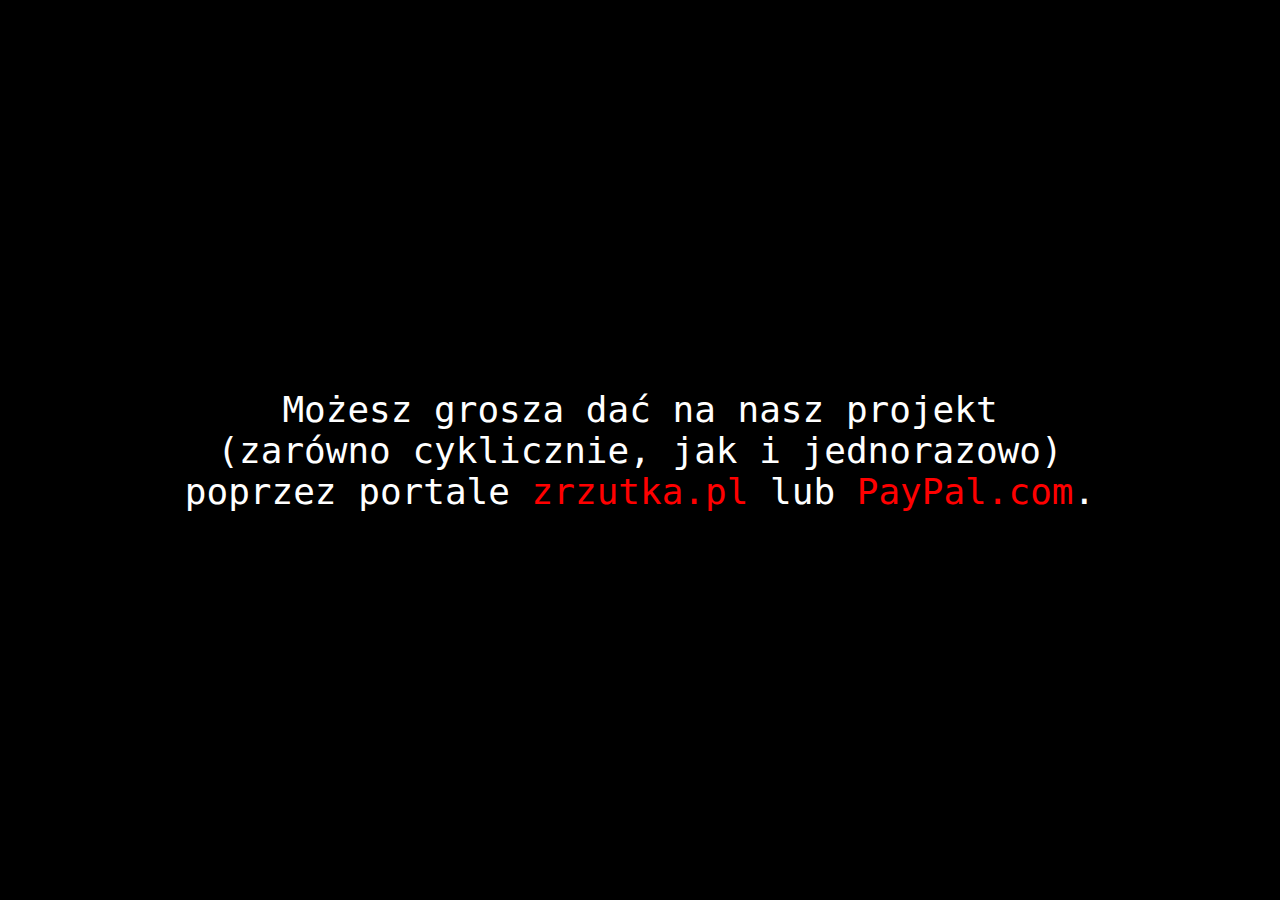
<file: grosza-daj.html>
<!DOCTYPE html>
<html lang="pl">
  <head>
    <!-- Global site tag (gtag.js) - Google Analytics -->
    <script async src="https://www.googletagmanager.com/gtag/js?id=UA-168444959-1"></script>
    <script>
      window.dataLayer = window.dataLayer || [];
      function gtag(){dataLayer.push(arguments);}
      gtag('js', new Date());
      gtag('config', 'UA-168444959-1');
    </script>
    <meta charset="utf-8">
    <meta name="theme-color" content="#000000">
    <title>grosza daj... - toq.app</title>
    <link rel="stylesheet" type="text/css" href="basic.css">
    <link rel="shortcut icon" type="image/png" href="favicon.png"/>
  </head>
  <body>
    <center>
      Możesz grosza dać na nasz projekt<br/>(zarówno cyklicznie, jak&nbsp;i&nbsp;jednorazowo)<br/>poprzez portale <a href="https://zrzutka.pl/b936p2">zrzutka.pl</a> lub&nbsp;<a href="https://www.paypal.com/cgi-bin/webscr?cmd=_s-xclick&hosted_button_id=UJ8EDS4SC7LV6&source=url">PayPal.com</a>.
    </center>
  </body>
</html>
</file>
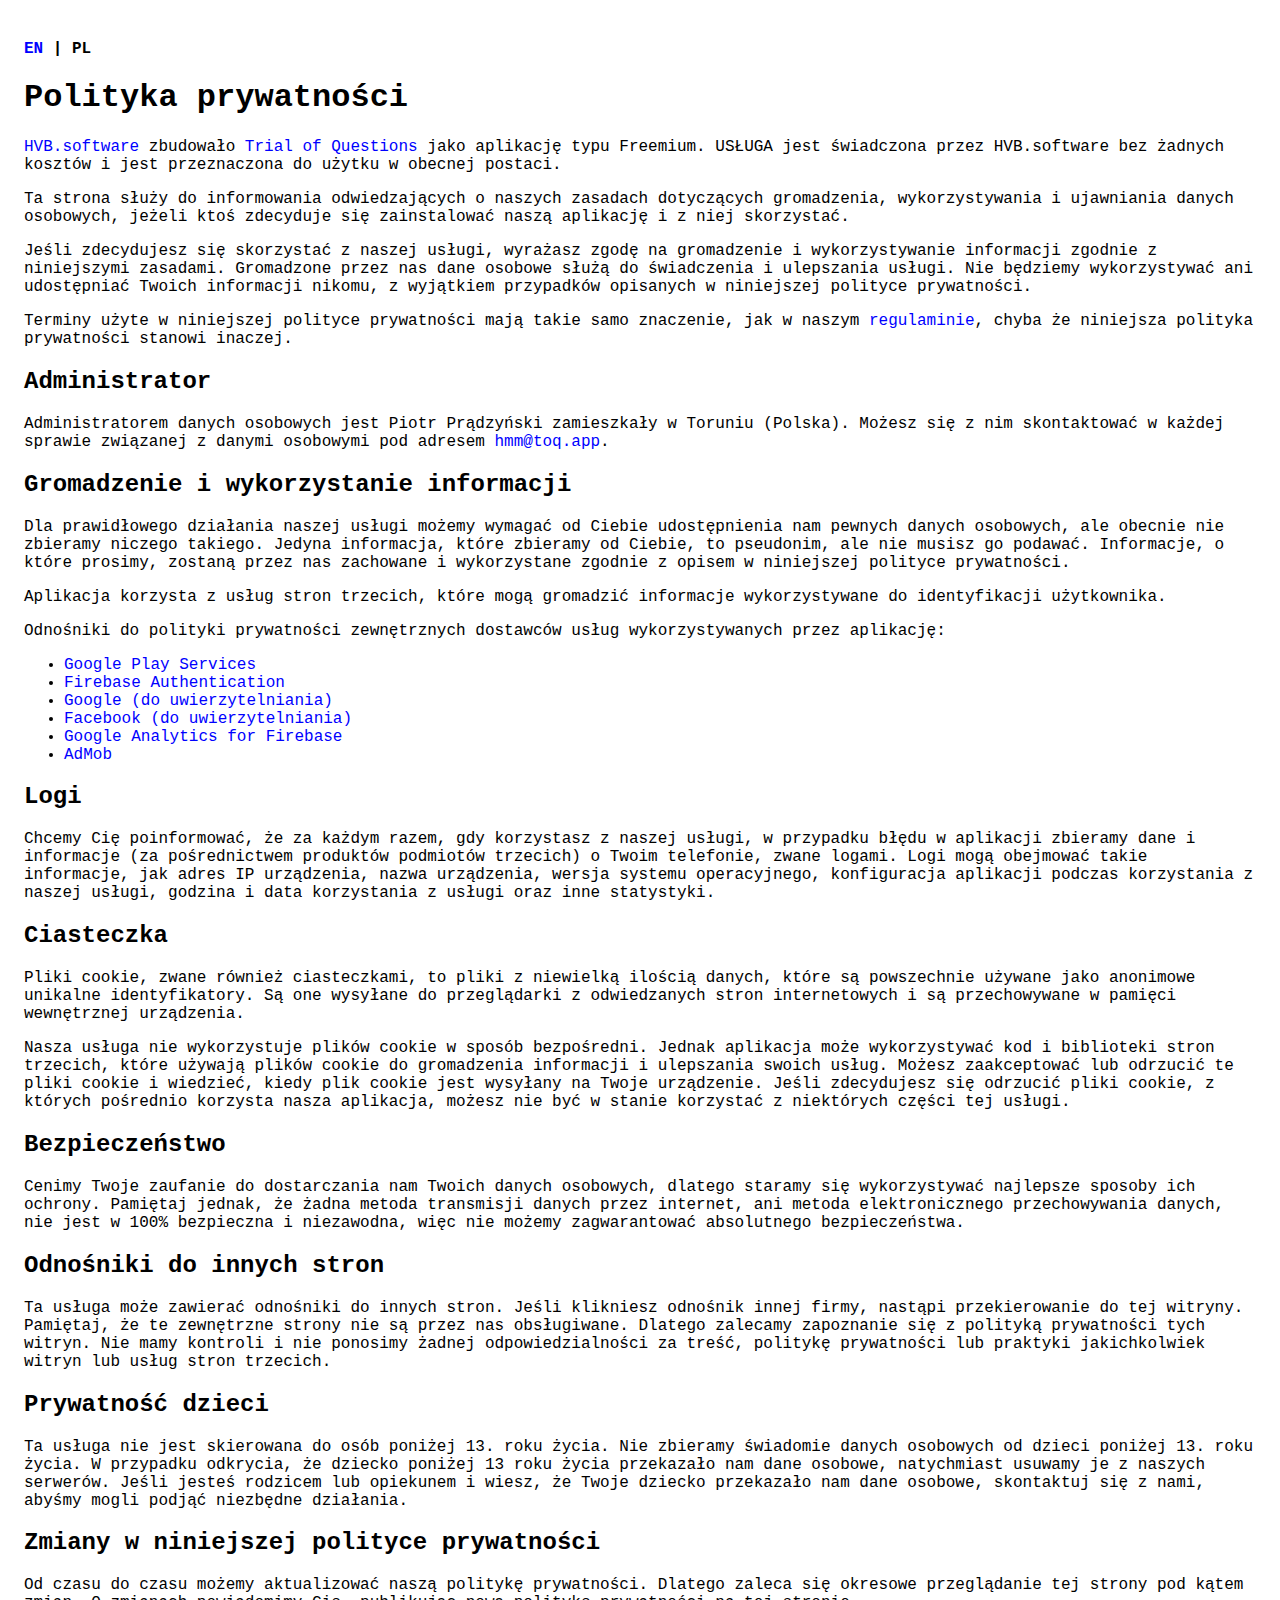
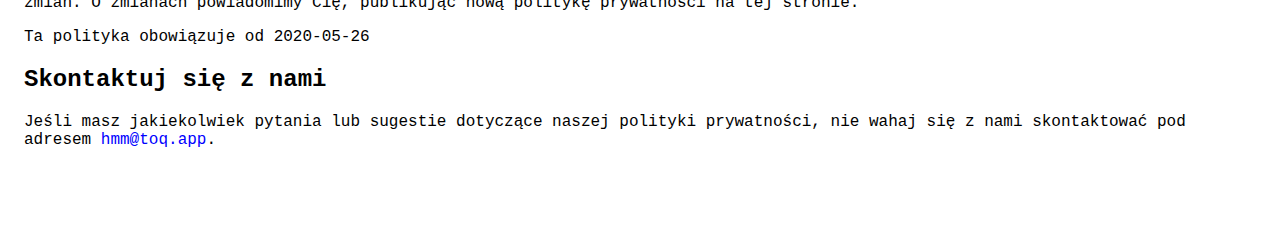
<file: polityka-prywatnosci.html>
<!DOCTYPE html>
<html lang="pl">
  <head>
    <!-- Global site tag (gtag.js) - Google Analytics -->
    <script async src="https://www.googletagmanager.com/gtag/js?id=UA-168444959-1"></script>
    <script>
      window.dataLayer = window.dataLayer || [];
      function gtag(){dataLayer.push(arguments);}
      gtag('js', new Date());
      gtag('config', 'UA-168444959-1');
    </script>
    <meta charset="utf-8">
    <meta name='viewport' content='width=device-width'>
    <title>Polityka prywatności - toq.app</title>
    <link rel="stylesheet" type="text/css" href="text-only.css">
    <link rel="shortcut icon" type="image/png" href="favicon.png"/>
  </head>
  <body>
    <p><strong><a href="privacy-policy.html">EN</a> | PL</strong></p>
    <h1>Polityka prywatności</h1>
    <p>
      <a href="https://hvb.software">HVB.software</a> zbudowało <a href="https://toq.app">Trial of Questions</a> jako aplikację typu Freemium. 
      USŁUGA jest świadczona przez HVB.software bez żadnych kosztów i jest przeznaczona do użytku w obecnej postaci.
    </p> 
    <p>
      Ta strona służy do informowania odwiedzających o naszych zasadach dotyczących gromadzenia, wykorzystywania i ujawniania danych osobowych, 
      jeżeli ktoś zdecyduje się zainstalować naszą aplikację i z niej skorzystać.
    </p>
    <p>
      Jeśli zdecydujesz się skorzystać z naszej usługi, wyrażasz zgodę na gromadzenie i wykorzystywanie informacji zgodnie z niniejszymi zasadami.
      Gromadzone przez nas dane osobowe służą do świadczenia i ulepszania usługi.
      Nie będziemy wykorzystywać ani udostępniać Twoich informacji nikomu, z wyjątkiem przypadków opisanych w niniejszej polityce prywatności.
    </p>
    <p>
      Terminy użyte w niniejszej polityce prywatności mają takie samo znaczenie, jak w naszym <a href="regulamin.html">regulaminie</a>, 
      chyba że niniejsza polityka prywatności stanowi inaczej.
    </p>
    <h2>Administrator</h2>
    <p>
      Administratorem danych osobowych jest Piotr Prądzyński zamieszkały w Toruniu (Polska). 
      Możesz się z nim skontaktować w każdej sprawie związanej z danymi osobowymi pod adresem <a href="mailto:hmm@toq.app">hmm@toq.app</a>.
    </p>
    <h2>Gromadzenie i wykorzystanie informacji</h2>
    <p>
      Dla prawidłowego działania naszej usługi możemy wymagać od Ciebie udostępnienia nam pewnych danych osobowych, ale obecnie nie zbieramy niczego takiego.
      Jedyna informacja, które zbieramy od Ciebie, to pseudonim, ale nie musisz go podawać.
      Informacje, o które prosimy, zostaną przez nas zachowane i wykorzystane zgodnie z opisem w niniejszej polityce prywatności.
    </p>
    <p>
      Aplikacja korzysta z usług stron trzecich, które mogą gromadzić informacje wykorzystywane do identyfikacji użytkownika.
    </p> 
    <p>
      Odnośniki do polityki prywatności zewnętrznych dostawców usług wykorzystywanych przez aplikację:
    </p> 
    <ul>
      <li><a href="https://www.google.com/policies/privacy/">Google Play Services</a></li>
      <li><a href="https://firebase.google.com/support/privacy">Firebase Authentication</a></li>
      <li><a href="https://www.google.com/policies/privacy/">Google (do uwierzytelniania)</a></li>
      <li><a href="https://www.facebook.com/about/privacy/update/printable">Facebook (do uwierzytelniania)</a></li>
      <li><a href="https://firebase.google.com/policies/analytics">Google Analytics for Firebase</a></li>
      <li><a href="https://support.google.com/admob/answer/6128543">AdMob</a></li>
    </ul>
    <h2>Logi</h2>
    <p>
      Chcemy Cię poinformować, że za każdym razem, gdy korzystasz z naszej usługi, 
      w przypadku błędu w aplikacji zbieramy dane i informacje (za pośrednictwem produktów podmiotów trzecich) o Twoim telefonie, zwane logami.
      Logi mogą obejmować takie informacje, jak adres IP urządzenia, nazwa urządzenia, wersja systemu operacyjnego, 
      konfiguracja aplikacji podczas korzystania z naszej usługi, godzina i data korzystania z usługi oraz inne statystyki.
    </p>
    <h2>Ciasteczka</h2>
    <p>
      Pliki cookie, zwane również ciasteczkami, to pliki z niewielką ilością danych, które są powszechnie używane jako anonimowe unikalne identyfikatory.
      Są one wysyłane do przeglądarki z odwiedzanych stron internetowych i są przechowywane w pamięci wewnętrznej urządzenia.
    </p>
    <p>
      Nasza usługa nie wykorzystuje plików cookie w sposób bezpośredni.
      Jednak aplikacja może wykorzystywać kod i biblioteki stron trzecich, które używają plików cookie do gromadzenia informacji i ulepszania swoich usług.
      Możesz zaakceptować lub odrzucić te pliki cookie i wiedzieć, kiedy plik cookie jest wysyłany na Twoje urządzenie.
      Jeśli zdecydujesz się odrzucić pliki cookie, z których pośrednio korzysta nasza aplikacja, 
      możesz nie być w stanie korzystać z niektórych części tej usługi.
    </p>
    <h2>Bezpieczeństwo</h2>
    <p>
      Cenimy Twoje zaufanie do dostarczania nam Twoich danych osobowych, dlatego staramy się wykorzystywać najlepsze sposoby ich ochrony.
      Pamiętaj jednak, że żadna metoda transmisji danych przez internet, ani metoda elektronicznego przechowywania danych, 
      nie jest w 100% bezpieczna i niezawodna, więc nie możemy zagwarantować absolutnego bezpieczeństwa.
    </p>
    <h2>Odnośniki do innych stron</h2>
    <p>
      Ta usługa może zawierać odnośniki do innych stron. 
      Jeśli klikniesz odnośnik innej firmy, nastąpi przekierowanie do tej witryny. 
      Pamiętaj, że te zewnętrzne strony nie są przez nas obsługiwane. 
      Dlatego zalecamy zapoznanie się z polityką prywatności tych witryn. 
      Nie mamy kontroli i nie ponosimy żadnej odpowiedzialności za treść, 
      politykę prywatności lub praktyki jakichkolwiek witryn lub usług stron trzecich.
    </p> 
    <h2>Prywatność dzieci</h2>
    <p>
      Ta usługa nie jest skierowana do osób poniżej 13. roku życia. 
      Nie zbieramy świadomie danych osobowych od dzieci poniżej 13. roku życia. 
      W przypadku odkrycia, że dziecko poniżej 13 roku życia przekazało nam dane osobowe, 
      natychmiast usuwamy je z naszych serwerów. 
      Jeśli jesteś rodzicem lub opiekunem i wiesz, że Twoje dziecko przekazało nam dane osobowe, 
      skontaktuj się z nami, abyśmy mogli podjąć niezbędne działania.
    </p>
    <h2>Zmiany w niniejszej polityce prywatności</h2>
    <p>
      Od czasu do czasu możemy aktualizować naszą politykę prywatności. 
      Dlatego zaleca się okresowe przeglądanie tej strony pod kątem zmian. 
      O zmianach powiadomimy Cię, publikując nową politykę prywatności na tej stronie.
    </p> 
    <p>
      Ta polityka obowiązuje od 2020-05-26
    </p>
    <h2>Skontaktuj się z nami</h2>
    <p>
      Jeśli masz jakiekolwiek pytania lub sugestie dotyczące naszej polityki prywatności, 
      nie wahaj się z nami skontaktować pod adresem <a href="mailto:hmm@toq.app">hmm@toq.app</a>.
    </p>
  </body>
</html>
</file>
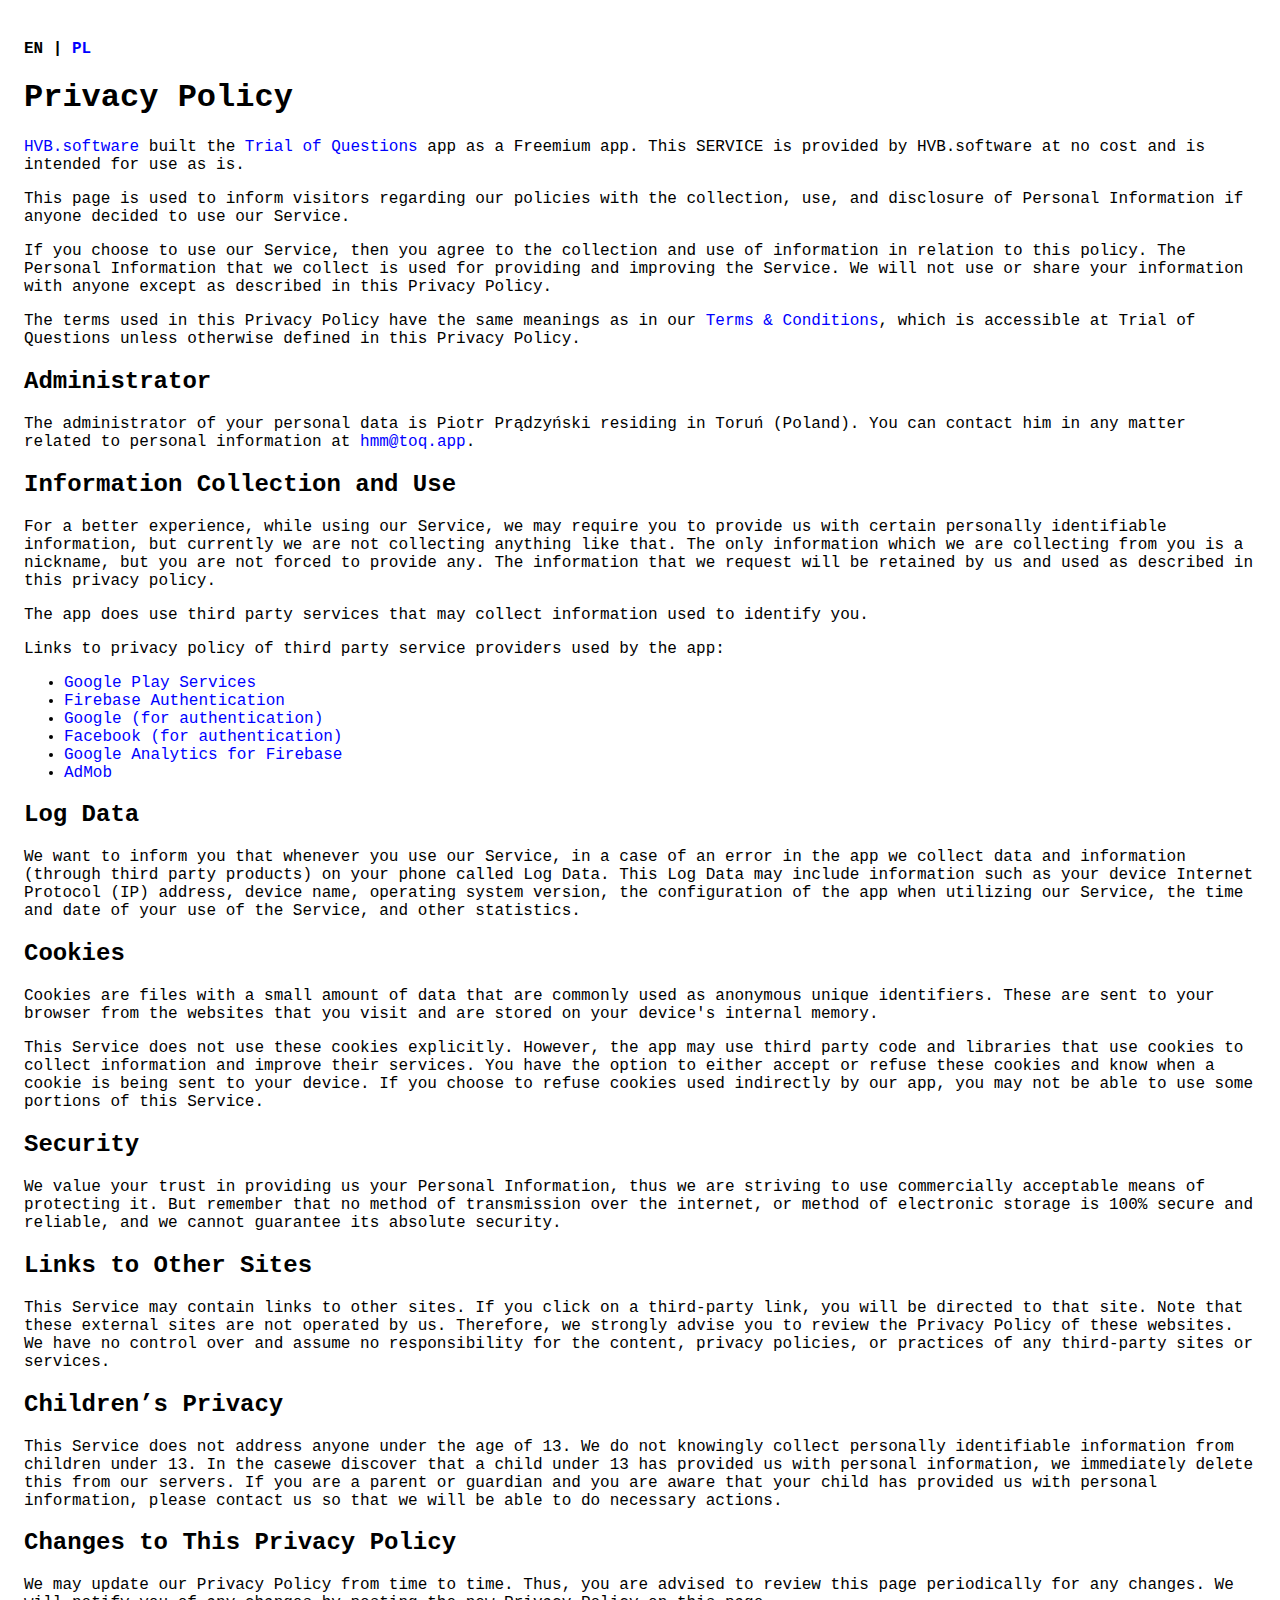
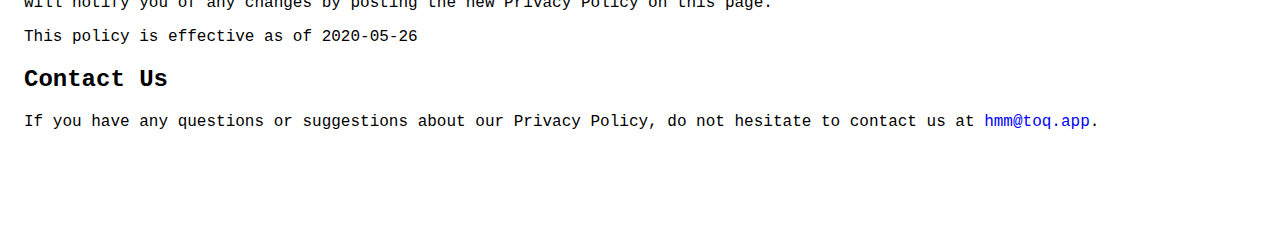
<file: privacy-policy.html>
<!DOCTYPE html>
<html lang="en">
  <head>
    <!-- Global site tag (gtag.js) - Google Analytics -->
    <script async src="https://www.googletagmanager.com/gtag/js?id=UA-168444959-1"></script>
    <script>
      window.dataLayer = window.dataLayer || [];
      function gtag(){dataLayer.push(arguments);}
      gtag('js', new Date());
      gtag('config', 'UA-168444959-1');
    </script>
    <meta charset="utf-8">
    <meta name='viewport' content='width=device-width'>
    <title>Privacy Policy - toq.app</title>
    <link rel="stylesheet" type="text/css" href="text-only.css">
    <link rel="shortcut icon" type="image/png" href="favicon.png"/>
  </head>
  <body>
    <p><strong>EN | <a href="polityka-prywatnosci.html">PL</a></strong></p>
    <h1>Privacy Policy</h1>
    <p>
      <a href="https://hvb.software">HVB.software</a> built the <a href="https://toq.app">Trial of Questions</a> app as a Freemium app. 
      This SERVICE is provided by HVB.software at no cost and is intended for use as is.
    </p> 
    <p>
      This page is used to inform visitors regarding our policies with the collection, use, 
      and disclosure of Personal Information if anyone decided to use our Service.
    </p>
    <p>
      If you choose to use our Service, then you agree to the collection and use of information in relation to this policy. 
      The Personal Information that we collect is used for providing and improving the Service. 
      We will not use or share your information with anyone except as described in this Privacy Policy.
    </p>
    <p>
      The terms used in this Privacy Policy have the same meanings as in our <a href="terms-and-conditions.html">Terms & Conditions</a>, 
      which is accessible at Trial of Questions unless otherwise defined in this Privacy Policy.
    </p>
    <h2>Administrator</h2>
    <p>
      The administrator of your personal data is Piotr Prądzyński residing in Toruń (Poland). 
      You can contact him in any matter related to personal information at <a href="mailto:hmm@toq.app">hmm@toq.app</a>.
    </p>
    <h2>Information Collection and Use</h2>
    <p>
      For a better experience, while using our Service, we may require you to provide us 
      with certain personally identifiable information, but currently we are not collecting anything like that.
      The only information which we are collecting from you is a nickname, but you are not forced to provide any.
      The information that we request will be retained by us and used as described in this privacy policy.
    </p>
    <p>
      The app does use third party services that may collect information used to identify you.
    </p> 
    <p>
      Links to privacy policy of third party service providers used by the app:
    </p> 
    <ul>
      <li><a href="https://www.google.com/policies/privacy/">Google Play Services</a></li>
      <li><a href="https://firebase.google.com/support/privacy">Firebase Authentication</a></li>
      <li><a href="https://www.google.com/policies/privacy/">Google (for authentication)</a></li>
      <li><a href="https://www.facebook.com/about/privacy/update/printable">Facebook (for authentication)</a></li>
      <li><a href="https://firebase.google.com/policies/analytics">Google Analytics for Firebase</a></li>
      <li><a href="https://support.google.com/admob/answer/6128543">AdMob</a></li>
    </ul>
    <h2>Log Data</h2>
    <p>
      We want to inform you that whenever you use our Service, in a case of an error in the app 
      we collect data and information (through third party products) on your phone called Log Data. 
      This Log Data may include information such as your device Internet Protocol (IP) address, 
      device name, operating system version, the configuration of the app when utilizing our Service,
      the time and date of your use of the Service, and other statistics.
    </p>
    <h2>Cookies</h2>
    <p>
      Cookies are files with a small amount of data that are commonly used as anonymous unique identifiers. 
      These are sent to your browser from the websites that you visit and are stored on your device's internal memory.
    </p>
    <p>
      This Service does not use these cookies explicitly. 
      However, the app may use third party code and libraries that use cookies to collect information and improve their services.
      You have the option to either accept or refuse these cookies and know when a cookie is being sent to your device. 
      If you choose to refuse cookies used indirectly by our app, you may not be able to use some portions of this Service.
    </p>
    <h2>Security</h2>
    <p>
      We value your trust in providing us your Personal Information, thus we are striving to use commercially acceptable means of protecting it. 
      But remember that no method of transmission over the internet, or method of electronic storage is 100% secure and reliable, 
      and we cannot guarantee its absolute security.
    </p>
    <h2>Links to Other Sites</h2>
    <p>
      This Service may contain links to other sites. 
      If you click on a third-party link, you will be directed to that site. 
      Note that these external sites are not operated by us.
      Therefore, we strongly advise you to review the Privacy Policy of these websites. 
      We have no control over and assume no responsibility for the content,
      privacy policies, or practices of any third-party sites or services.
    </p> 
    <h2>Children’s Privacy</h2>
    <p>
      This Service does not address anyone under the age of 13. 
      We do not knowingly collect personally identifiable information from children under 13. 
      In the casewe discover that a child under 13 has provided us with personal information, 
      we immediately delete this from our servers. 
      If you are a parent or guardian and you are aware that your child has provided us 
      with personal information, please contact us so that we will be able to do necessary actions.
    </p>
    <h2>Changes to This Privacy Policy</h2>
    <p>
      We may update our Privacy Policy from time to time. 
      Thus, you are advised to review this page periodically for any changes. 
      We will notify you of any changes by posting the new Privacy Policy on this page.
    </p> 
    <p>
      This policy is effective as of 2020-05-26
    </p>
    <h2>Contact Us</h2>
    <p>
      If you have any questions or suggestions about our Privacy Policy, 
      do not hesitate to contact us at <a href="mailto:hmm@toq.app">hmm@toq.app</a>.
    </p>
  </body>
</html>
</file>
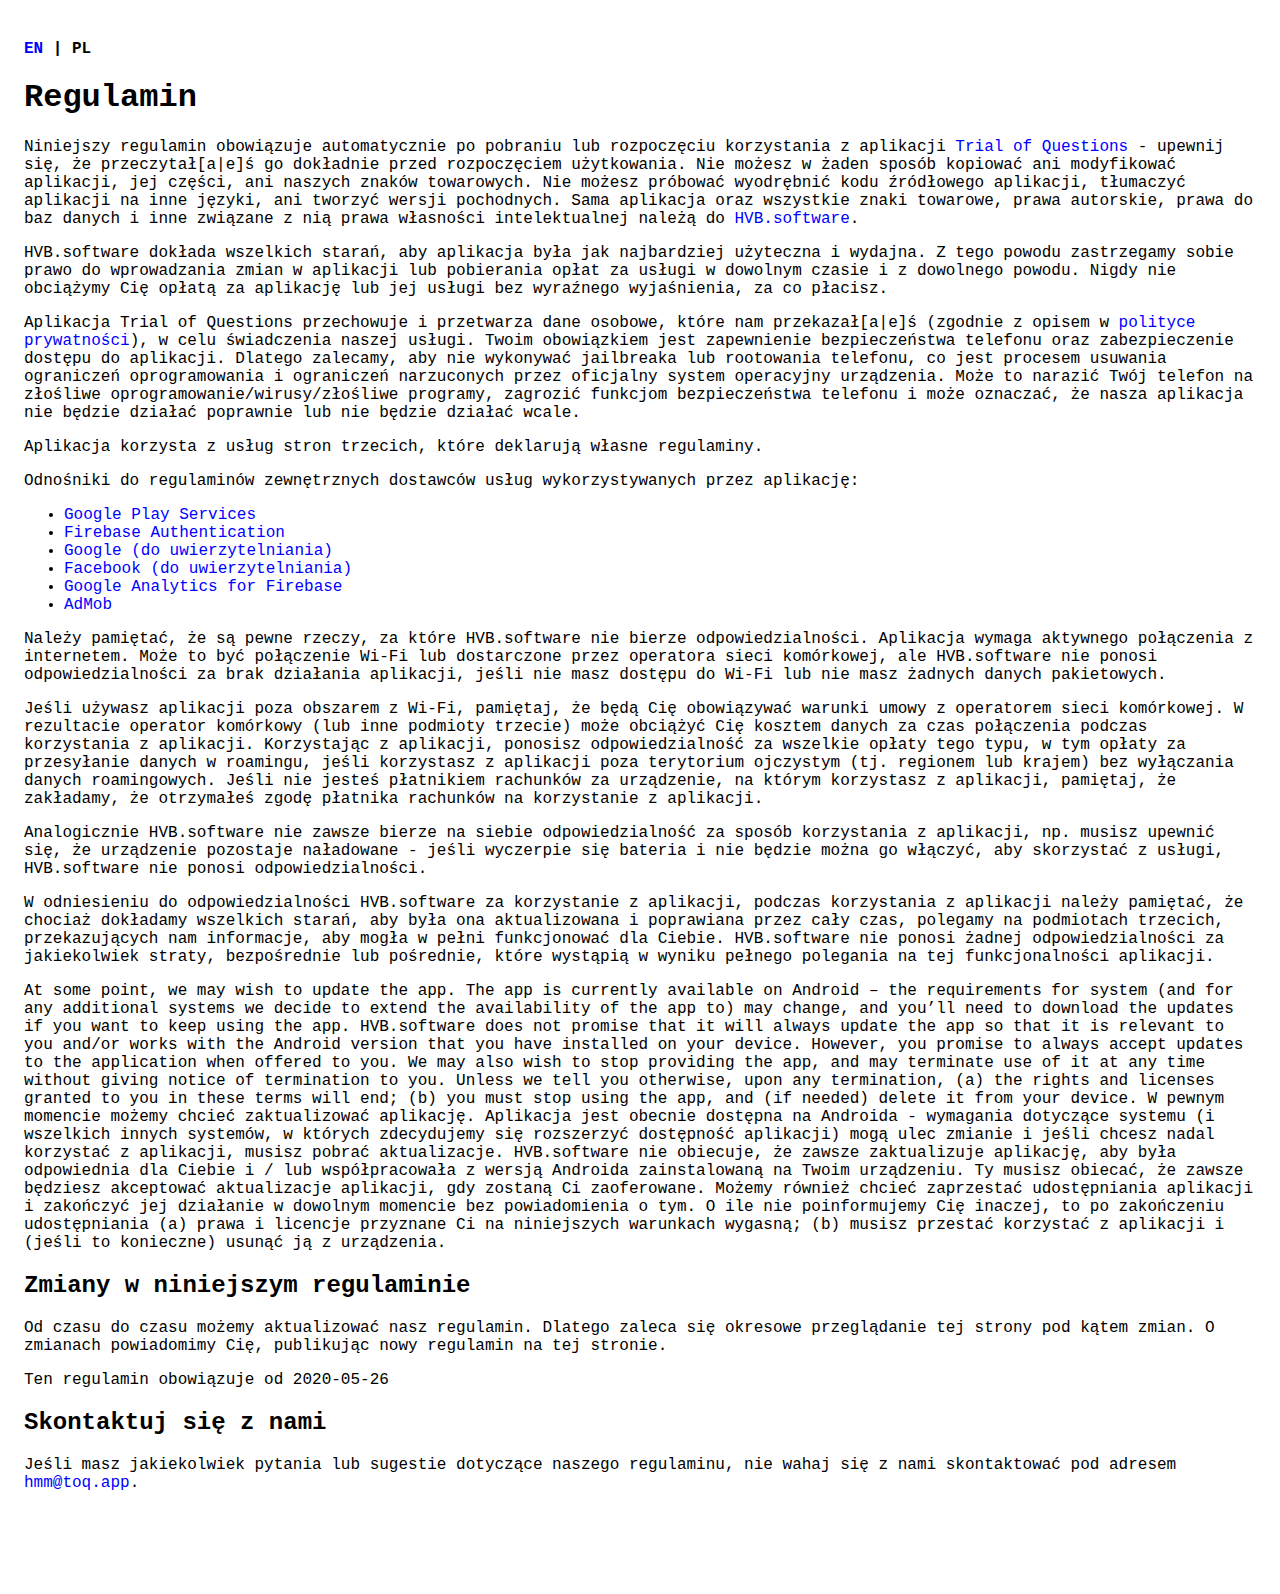
<file: regulamin.html>
<!DOCTYPE html>
<html lang="pl">
  <head>
    <!-- Global site tag (gtag.js) - Google Analytics -->
    <script async src="https://www.googletagmanager.com/gtag/js?id=UA-168444959-1"></script>
    <script>
      window.dataLayer = window.dataLayer || [];
      function gtag(){dataLayer.push(arguments);}
      gtag('js', new Date());
      gtag('config', 'UA-168444959-1');
    </script>
    <meta charset="utf-8">
    <meta name='viewport' content='width=device-width'>
    <title>Regulamin - toq.app</title>
    <link rel="stylesheet" type="text/css" href="text-only.css">
    <link rel="shortcut icon" type="image/png" href="favicon.png"/>
  </head>
  <body>
    <p><strong><a href="terms-and-conditions.html">EN</a> | PL</strong></p>
    <h1>Regulamin</h1>
    <p>
      Niniejszy regulamin obowiązuje automatycznie po pobraniu lub rozpoczęciu korzystania z aplikacji <a href="https://toq.app">Trial of Questions</a>  
      - upewnij się, że przeczytał[a|e]ś go dokładnie przed rozpoczęciem użytkowania. 
      Nie możesz w żaden sposób kopiować ani modyfikować aplikacji, jej części, ani naszych znaków towarowych. 
      Nie możesz próbować wyodrębnić kodu źródłowego aplikacji, tłumaczyć aplikacji na inne języki, ani tworzyć wersji pochodnych. 
      Sama aplikacja oraz wszystkie znaki towarowe, prawa autorskie, prawa do baz danych 
      i inne związane z nią prawa własności intelektualnej należą do <a href="https://hvb.software">HVB.software</a>.
    </p> 
    <p>
      HVB.software dokłada wszelkich starań, aby aplikacja była jak najbardziej użyteczna i wydajna.
      Z tego powodu zastrzegamy sobie prawo do wprowadzania zmian w aplikacji lub pobierania opłat za usługi w dowolnym czasie i z dowolnego powodu.
      Nigdy nie obciążymy Cię opłatą za aplikację lub jej usługi bez wyraźnego wyjaśnienia, za co płacisz.
    </p> 
    <p>
      Aplikacja Trial of Questions przechowuje i przetwarza dane osobowe, 
      które nam przekazał[a|e]ś (zgodnie z opisem w <a href="polityka-prywatnosci.html">polityce prywatności</a>), w celu świadczenia naszej usługi. 
      Twoim obowiązkiem jest zapewnienie bezpieczeństwa telefonu oraz zabezpieczenie dostępu do aplikacji. 
      Dlatego zalecamy, aby nie wykonywać jailbreaka lub rootowania telefonu, 
      co jest procesem usuwania ograniczeń oprogramowania i ograniczeń narzuconych przez oficjalny system operacyjny urządzenia. 
      Może to narazić Twój telefon na złośliwe oprogramowanie/wirusy/złośliwe programy, 
      zagrozić funkcjom bezpieczeństwa telefonu i może oznaczać, 
      że nasza aplikacja nie będzie działać poprawnie lub nie będzie działać wcale.
    </p>
    <p>
      Aplikacja korzysta z usług stron trzecich, które deklarują własne regulaminy.
    </p>
    <p>
      Odnośniki do regulaminów zewnętrznych dostawców usług wykorzystywanych przez aplikację:
    </p> 
    <ul>
      <li><a href="https://policies.google.com/terms">Google Play Services</a></li>
      <li><a href="https://firebase.google.com/terms">Firebase Authentication</a></li>
      <li><a href="https://policies.google.com/terms">Google (do uwierzytelniania)</a></li>
      <li><a href="https://www.facebook.com/legal/terms/plain_text_terms">Facebook (do uwierzytelniania)</a></li>
      <li><a href="https://firebase.google.com/terms/analytics">Google Analytics for Firebase</a></li>
      <li><a href="https://developers.google.com/admob/terms">AdMob</a></li>
    </ul>
    <p>
      Należy pamiętać, że są pewne rzeczy, za które HVB.software nie bierze odpowiedzialności. 
      Aplikacja wymaga aktywnego połączenia z internetem. 
      Może to być połączenie Wi-Fi lub dostarczone przez operatora sieci komórkowej, 
      ale HVB.software nie ponosi odpowiedzialności za brak działania aplikacji, 
      jeśli nie masz dostępu do Wi-Fi lub nie masz żadnych danych pakietowych.
    </p>
    <p>
      Jeśli używasz aplikacji poza obszarem z Wi-Fi, pamiętaj, 
      że będą Cię obowiązywać warunki umowy z operatorem sieci komórkowej. 
      W rezultacie operator komórkowy (lub inne podmioty trzecie) może obciążyć Cię kosztem danych za czas połączenia podczas korzystania z aplikacji. Korzystając z aplikacji, ponosisz odpowiedzialność za wszelkie opłaty tego typu, w tym opłaty za przesyłanie danych w roamingu, 
      jeśli korzystasz z aplikacji poza terytorium ojczystym (tj. regionem lub krajem) bez wyłączania danych roamingowych. 
      Jeśli nie jesteś płatnikiem rachunków za urządzenie, na którym korzystasz z aplikacji, pamiętaj, 
      że zakładamy, że otrzymałeś zgodę płatnika rachunków na korzystanie z aplikacji.
    </p> 
      Analogicznie HVB.software nie zawsze bierze na siebie odpowiedzialność za sposób korzystania z aplikacji, 
      np. musisz upewnić się, że urządzenie pozostaje naładowane - jeśli wyczerpie się bateria 
      i nie będzie można go włączyć, aby skorzystać z usługi, HVB.software nie ponosi odpowiedzialności.
    </p> 
    <p>
      W odniesieniu do odpowiedzialności HVB.software za korzystanie z aplikacji, podczas korzystania z aplikacji należy pamiętać, 
      że chociaż dokładamy wszelkich starań, aby była ona aktualizowana i poprawiana przez cały czas, 
      polegamy na podmiotach trzecich, przekazujących nam informacje, aby mogła w pełni funkcjonować dla Ciebie.
      HVB.software nie ponosi żadnej odpowiedzialności za jakiekolwiek straty, bezpośrednie lub pośrednie, 
      które wystąpią w wyniku pełnego polegania na tej funkcjonalności aplikacji.
    </p> 
    <p>
      At some point, we may wish to update the app. 
      The app is currently available on Android – the requirements for system 
      (and for any additional systems we decide to extend the availability of the app to) may change,
      and you’ll need to download the updates if you want to keep using the app. 
      HVB.software does not promise that it will always update the app 
      so that it is relevant to you and/or works with the Android version that you have installed on your device. 
      However, you promise to always accept updates to the application when offered to you. 
      We may also wish to stop providing the app, 
      and may terminate use of it at any time without giving notice of termination to you.
      Unless we tell you otherwise, upon any termination, 
      (a) the rights and licenses granted to you in these terms will end; 
      (b) you must stop using the app, and (if needed) delete it from your device.

      W pewnym momencie możemy chcieć zaktualizować aplikację. 
      Aplikacja jest obecnie dostępna na Androida - wymagania dotyczące systemu 
      (i wszelkich innych systemów, w których zdecydujemy się rozszerzyć dostępność aplikacji) 
      mogą ulec zmianie i jeśli chcesz nadal korzystać z aplikacji, musisz pobrać aktualizacje. 
      HVB.software nie obiecuje, że zawsze zaktualizuje aplikację, aby była odpowiednia dla Ciebie 
      i / lub współpracowała z wersją Androida zainstalowaną na Twoim urządzeniu. 
      Ty musisz obiecać, że zawsze będziesz akceptować aktualizacje aplikacji, gdy zostaną Ci zaoferowane. 
      Możemy również chcieć zaprzestać udostępniania aplikacji 
      i zakończyć jej działanie w dowolnym momencie bez powiadomienia o tym. 
      O ile nie poinformujemy Cię inaczej, to po zakończeniu udostępniania 
      (a) prawa i licencje przyznane Ci na niniejszych warunkach wygasną; 
      (b) musisz przestać korzystać z aplikacji i (jeśli to konieczne) usunąć ją z urządzenia.
    </p> 
    <h2>Zmiany w niniejszym regulaminie</h2>
    <p>
      Od czasu do czasu możemy aktualizować nasz regulamin. 
      Dlatego zaleca się okresowe przeglądanie tej strony pod kątem zmian. 
      O zmianach powiadomimy Cię, publikując nowy regulamin na tej stronie.
    </p> 
    <p>
      Ten regulamin obowiązuje od 2020-05-26
    </p>
    <h2>Skontaktuj się z nami</h2>
    <p>
      Jeśli masz jakiekolwiek pytania lub sugestie dotyczące naszego regulaminu, 
      nie wahaj się z nami skontaktować pod adresem <a href="mailto:hmm@toq.app">hmm@toq.app</a>.
    </p>
  </body>
</html>
</file>
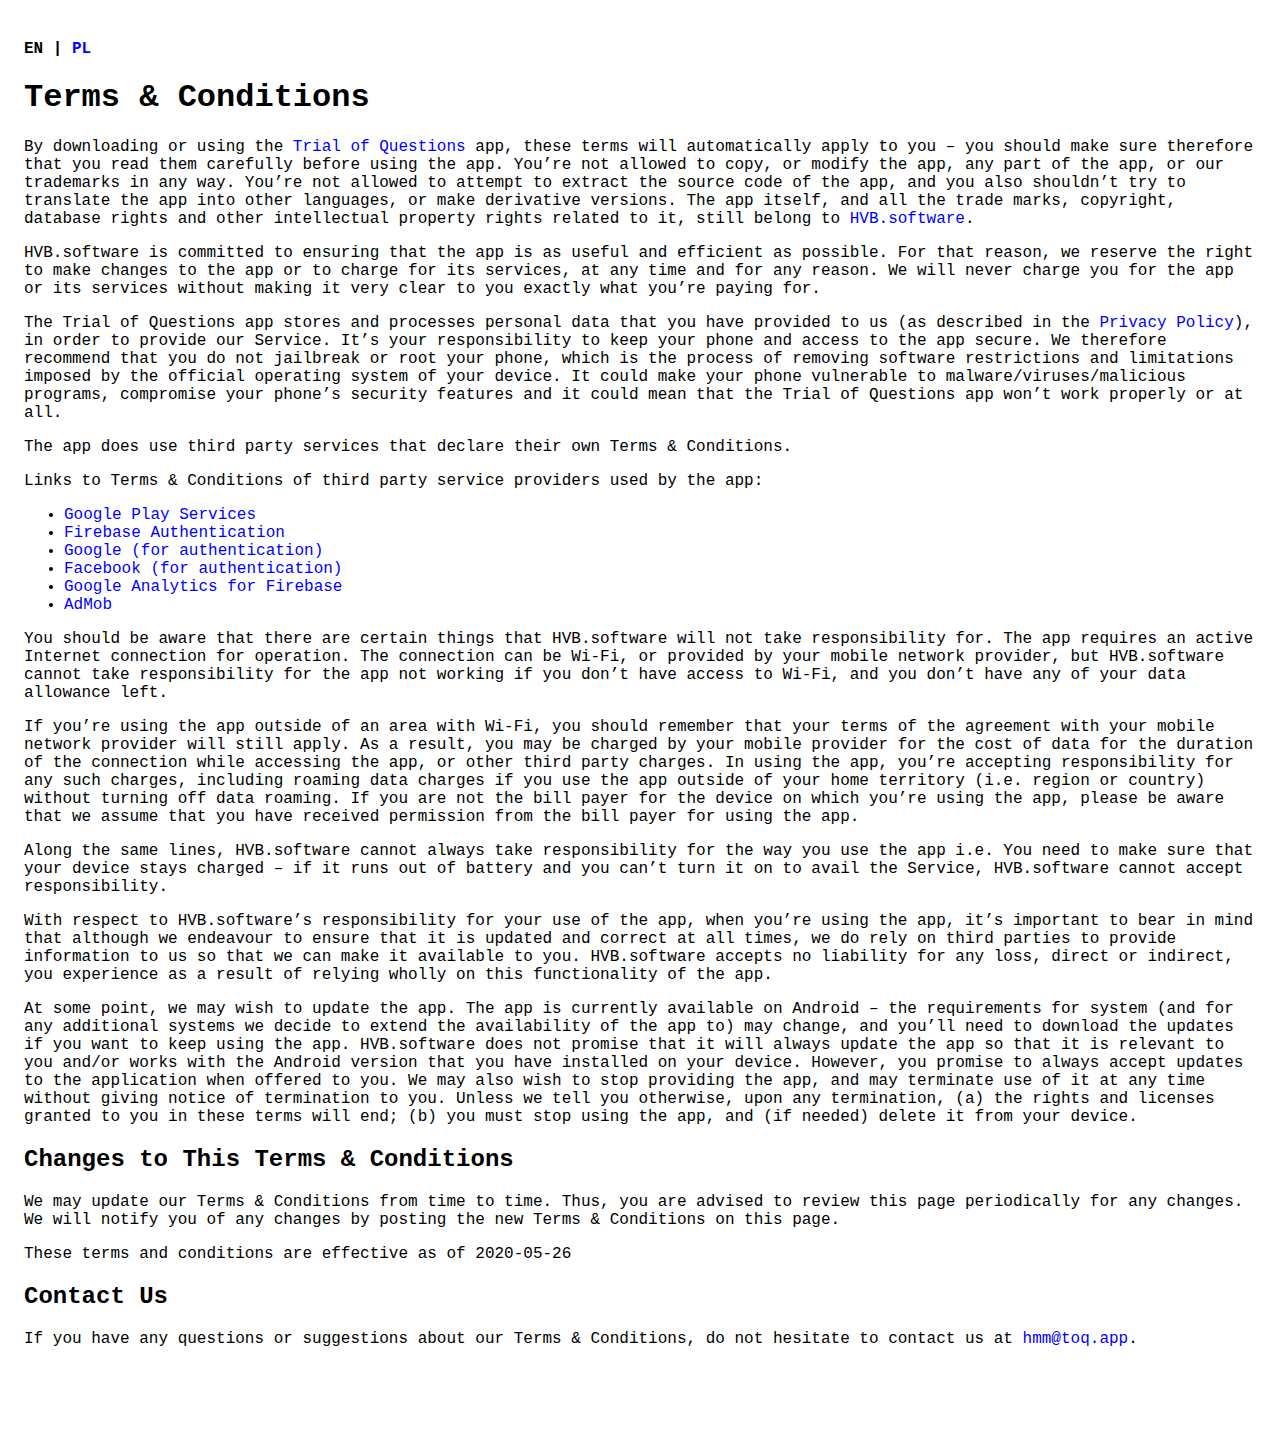
<file: terms-and-conditions.html>
<!DOCTYPE html>
<html lang="en">
  <head>
    <!-- Global site tag (gtag.js) - Google Analytics -->
    <script async src="https://www.googletagmanager.com/gtag/js?id=UA-168444959-1"></script>
    <script>
      window.dataLayer = window.dataLayer || [];
      function gtag(){dataLayer.push(arguments);}
      gtag('js', new Date());
      gtag('config', 'UA-168444959-1');
    </script>
    <meta charset="utf-8">
    <meta name='viewport' content='width=device-width'>
    <title>Terms & Conditions - toq.app</title>
    <link rel="stylesheet" type="text/css" href="text-only.css">
    <link rel="shortcut icon" type="image/png" href="favicon.png"/>
  </head>
  <body>
    <p><strong>EN | <a href="regulamin.html">PL</a></strong></p>
    <h1>Terms &amp; Conditions</h1>
    <p>
      By downloading or using the <a href="https://toq.app">Trial of Questions</a> app, these terms will automatically apply to you 
      – you should make sure therefore that you read them carefully before using the app. 
      You’re not allowed to copy, or modify the app, any part of the app, or our trademarks in any way. 
      You’re not allowed to attempt to extract the source code of the app, 
      and you also shouldn’t try to translate the app into other languages, or make derivative versions. 
      The app itself, and all the trade marks, copyright, database rights 
      and other intellectual property rights related to it, still belong to <a href="https://hvb.software">HVB.software</a>.
    </p> 
    <p>
      HVB.software is committed to ensuring that the app is as useful and efficient as possible. 
      For that reason, we reserve the right to make changes to the app or to charge for its services, at any time and for any reason. 
      We will never charge you for the app or its services without making it very clear to you exactly what you’re paying for.
    </p> 
    <p>
      The Trial of Questions app stores and processes personal data that you have provided to us 
      (as described in the <a href="privacy-policy.html">Privacy Policy</a>), in order to provide our Service. 
      It’s your responsibility to keep your phone and access to the app secure. 
      We therefore recommend that you do not jailbreak or root your phone, which is the process of removing software restrictions 
      and limitations imposed by the official operating system of your device. 
      It could make your phone vulnerable to malware/viruses/malicious programs,
      compromise your phone’s security features and it could mean that the Trial of Questions app won’t work properly or at all.
    </p>
    <p>
      The app does use third party services that declare their own Terms & Conditions.
    </p>
    <p>
      Links to Terms & Conditions of third party service providers used by the app:
    </p> 
    <ul>
      <li><a href="https://policies.google.com/terms">Google Play Services</a></li>
      <li><a href="https://firebase.google.com/terms">Firebase Authentication</a></li>
      <li><a href="https://policies.google.com/terms">Google (for authentication)</a></li>
      <li><a href="https://www.facebook.com/legal/terms/plain_text_terms">Facebook (for authentication)</a></li>
      <li><a href="https://firebase.google.com/terms/analytics">Google Analytics for Firebase</a></li>
      <li><a href="https://developers.google.com/admob/terms">AdMob</a></li>
    </ul>
    <p>
      You should be aware that there are certain things that HVB.software will not take responsibility for. 
      The app requires an active Internet connection for operation.
      The connection can be Wi-Fi, or provided by your mobile network provider, 
      but HVB.software cannot take responsibility for the app not working 
      if you don’t have access to Wi-Fi, and you don’t have any of your data allowance left.
    </p>
    <p>
      If you’re using the app outside of an area with Wi-Fi, 
      you should remember that your terms of the agreement with your mobile network provider will still apply. 
      As a result, you may be charged by your mobile provider for the cost of data 
      for the duration of the connection while accessing the app, or other third party charges. 
      In using the app, you’re accepting responsibility for any such charges, 
      including roaming data charges if you use the app outside 
      of your home territory (i.e. region or country) without turning off data roaming. 
      If you are not the bill payer for the device on which you’re using the app, 
      please be aware that we assume that you have received permission from the bill payer for using the app.
    </p> 
    <p>
      Along the same lines, HVB.software cannot always take responsibility for the way you use the app i.e. 
      You need to make sure that your device stays charged – if it runs out of battery 
      and you can’t turn it on to avail the Service, HVB.software cannot accept responsibility.
    </p> 
    <p>
      With respect to HVB.software’s responsibility for your use of the app, when you’re using the app, 
      it’s important to bear in mind that although we endeavour to ensure that it is updated and correct at all times, 
      we do rely on third parties to provide information to us so that we can make it available to you. 
      HVB.software accepts no liability for any loss, direct or indirect, 
      you experience as a result of relying wholly on this functionality of the app.
    </p> 
    <p>
      At some point, we may wish to update the app. 
      The app is currently available on Android – the requirements for system 
      (and for any additional systems we decide to extend the availability of the app to) may change,
      and you’ll need to download the updates if you want to keep using the app. 
      HVB.software does not promise that it will always update the app 
      so that it is relevant to you and/or works with the Android version that you have installed on your device. 
      However, you promise to always accept updates to the application when offered to you. 
      We may also wish to stop providing the app, 
      and may terminate use of it at any time without giving notice of termination to you.
      Unless we tell you otherwise, upon any termination, 
      (a) the rights and licenses granted to you in these terms will end; 
      (b) you must stop using the app, and (if needed) delete it from your device.
    </p> 
    <h2>Changes to This Terms & Conditions</h2>
    <p>
      We may update our Terms & Conditions from time to time. 
      Thus, you are advised to review this page periodically for any changes. 
      We will notify you of any changes by posting the new Terms & Conditions on this page.
    </p> 
    <p>
      These terms and conditions are effective as of 2020-05-26
    </p>
    <h2>Contact Us</h2>
    <p>
      If you have any questions or suggestions about our Terms & Conditions, 
      do not hesitate to contact us at <a href="mailto:hmm@toq.app">hmm@toq.app</a>.
    </p>
  </body>
</html>
</file>
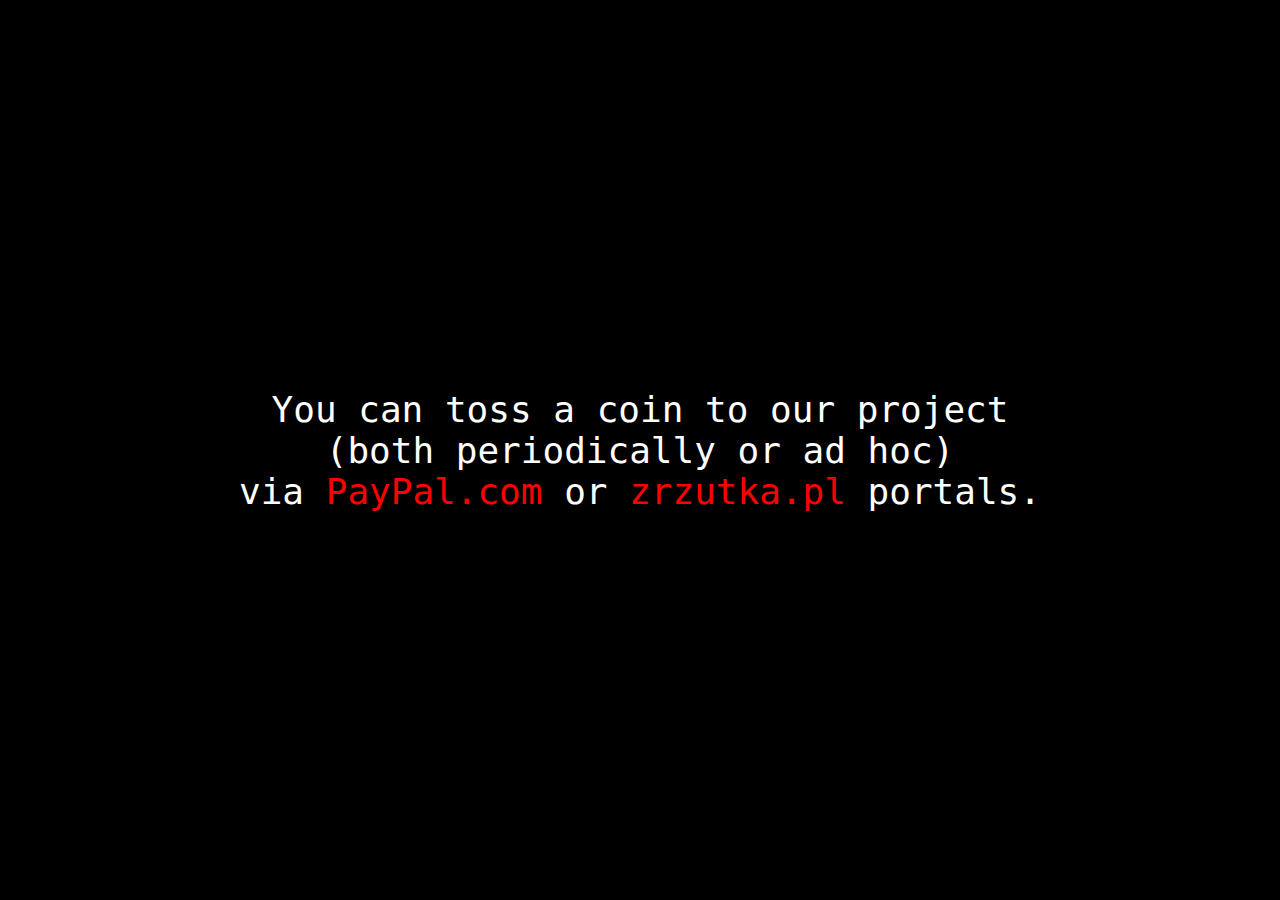
<file: toss-a-coin.html>
<!DOCTYPE html>
<html lang="en">
  <head>
    <!-- Global site tag (gtag.js) - Google Analytics -->
    <script async src="https://www.googletagmanager.com/gtag/js?id=UA-168444959-1"></script>
    <script>
      window.dataLayer = window.dataLayer || [];
      function gtag(){dataLayer.push(arguments);}
      gtag('js', new Date());
      gtag('config', 'UA-168444959-1');
    </script>
    <meta charset="utf-8">
    <meta name="theme-color" content="#000000">
    <title>toss a coin... - toq.app</title>
    <link rel="stylesheet" type="text/css" href="basic.css">
    <link rel="shortcut icon" type="image/png" href="favicon.png"/>
  </head>
  <body>
    <center>
      You can toss a&nbsp;coin to&nbsp;our project<br/>(both periodically or&nbsp;ad&nbsp;hoc)<br/>via <a href="https://www.paypal.com/cgi-bin/webscr?cmd=_s-xclick&hosted_button_id=SP4CZUYV72WA8&source=url">PayPal.com</a> or&nbsp;<a href="https://zrzutka.pl/en/b936p2">zrzutka.pl</a> portals.
    </center>
  </body>
</html>
</file>
<file: basic.css>
html, body {
  height: 100%;
}
html {
  display: table;
  margin: auto;
}
body {
  display: table-cell;
  vertical-align: middle;
  font-family: Consolas, monaco, monospace;
  font-size: 4vh;
  background-color: black;
  color: white;
}
a {    
  text-decoration: none;
  color: red;
}
</file>
<file: text-only.css>
body {
  font-family: Consolas, monaco, monospace;
  padding: 1em;
}
a {    
  text-decoration: none;
  color: blue;
}
</file>
